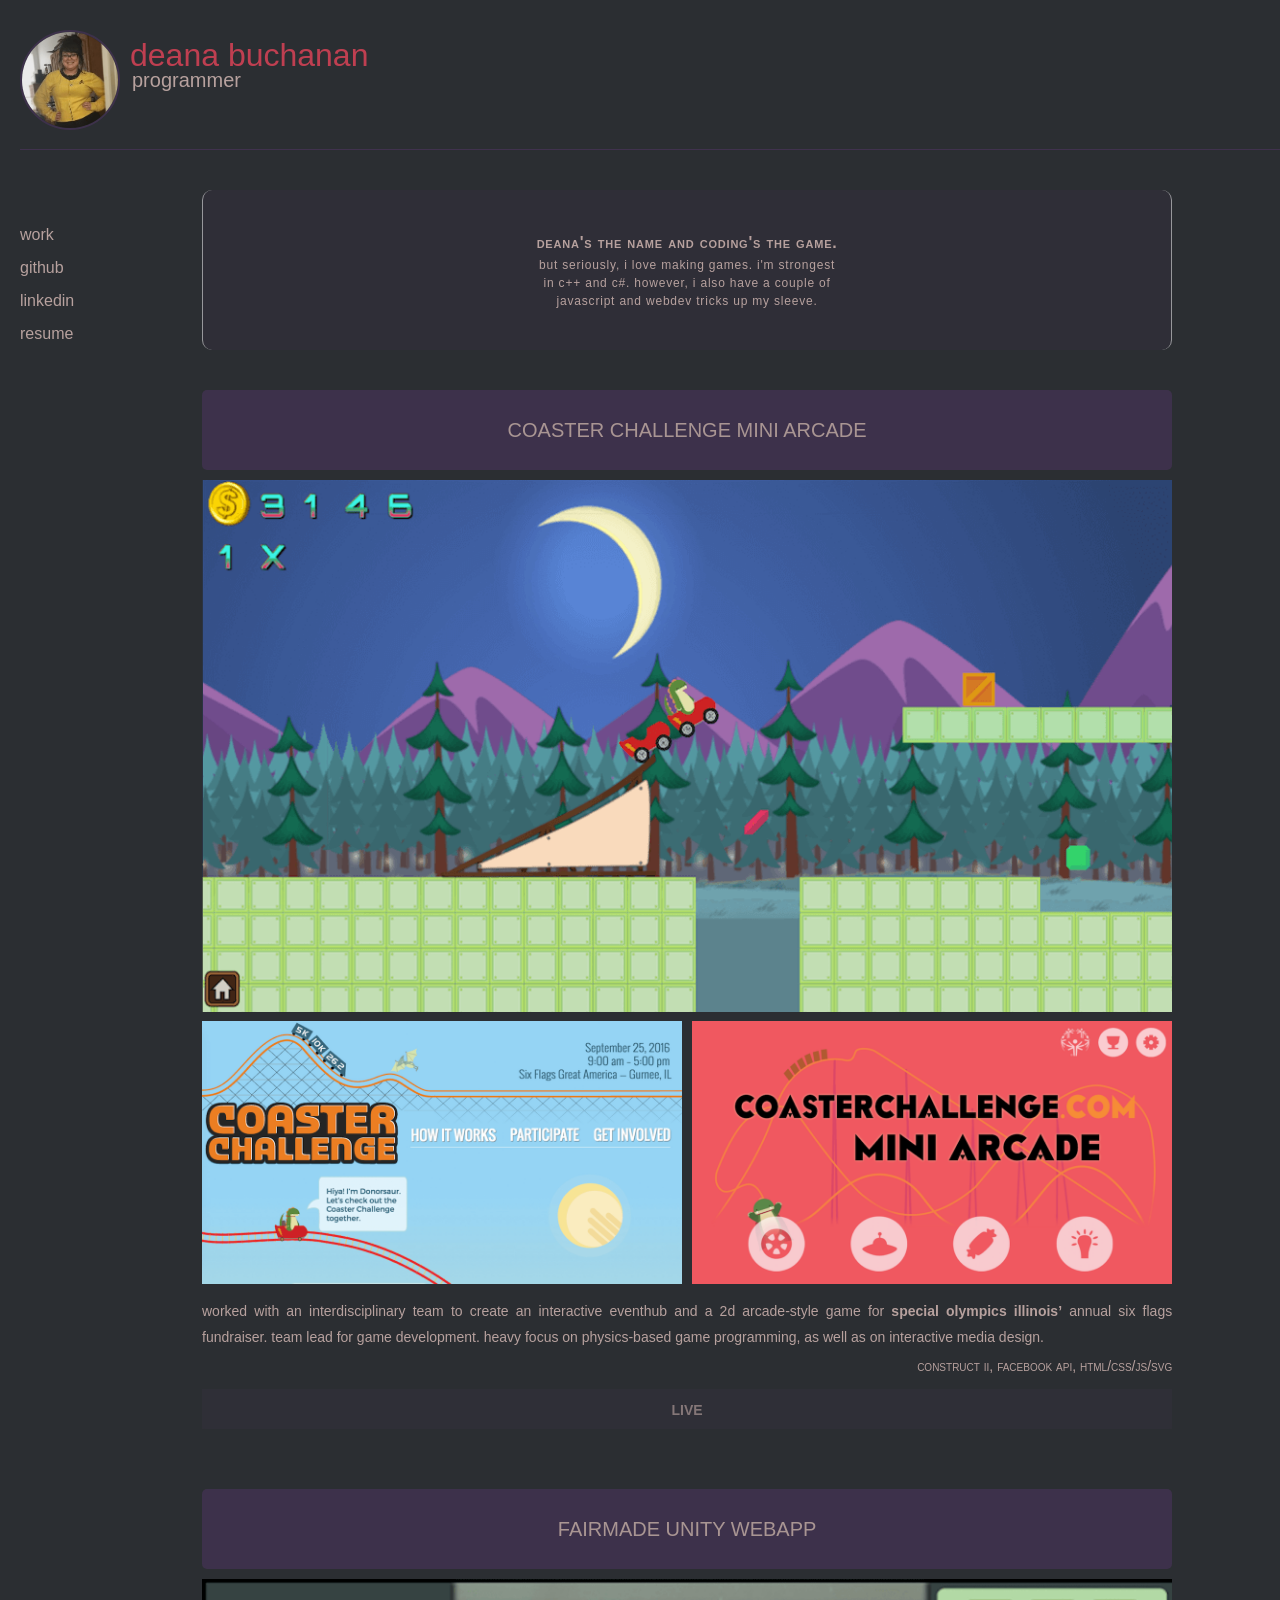
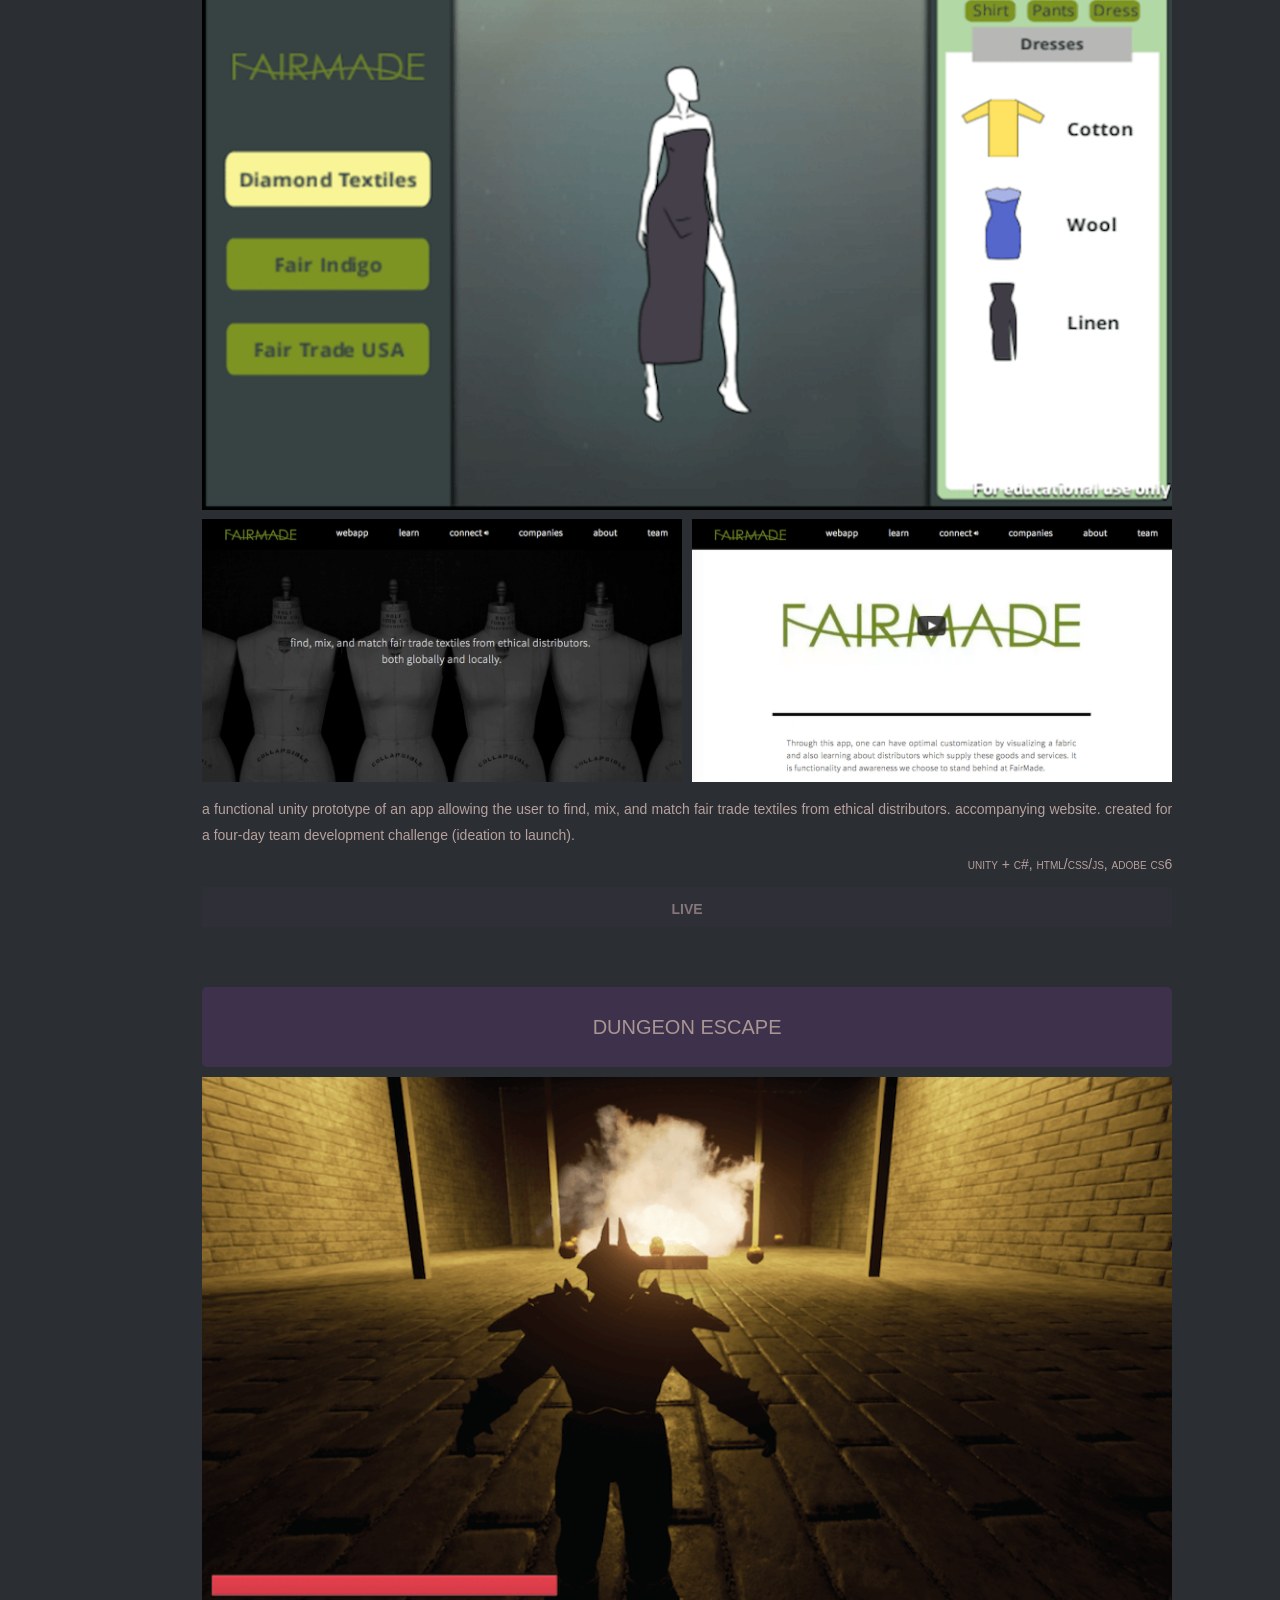
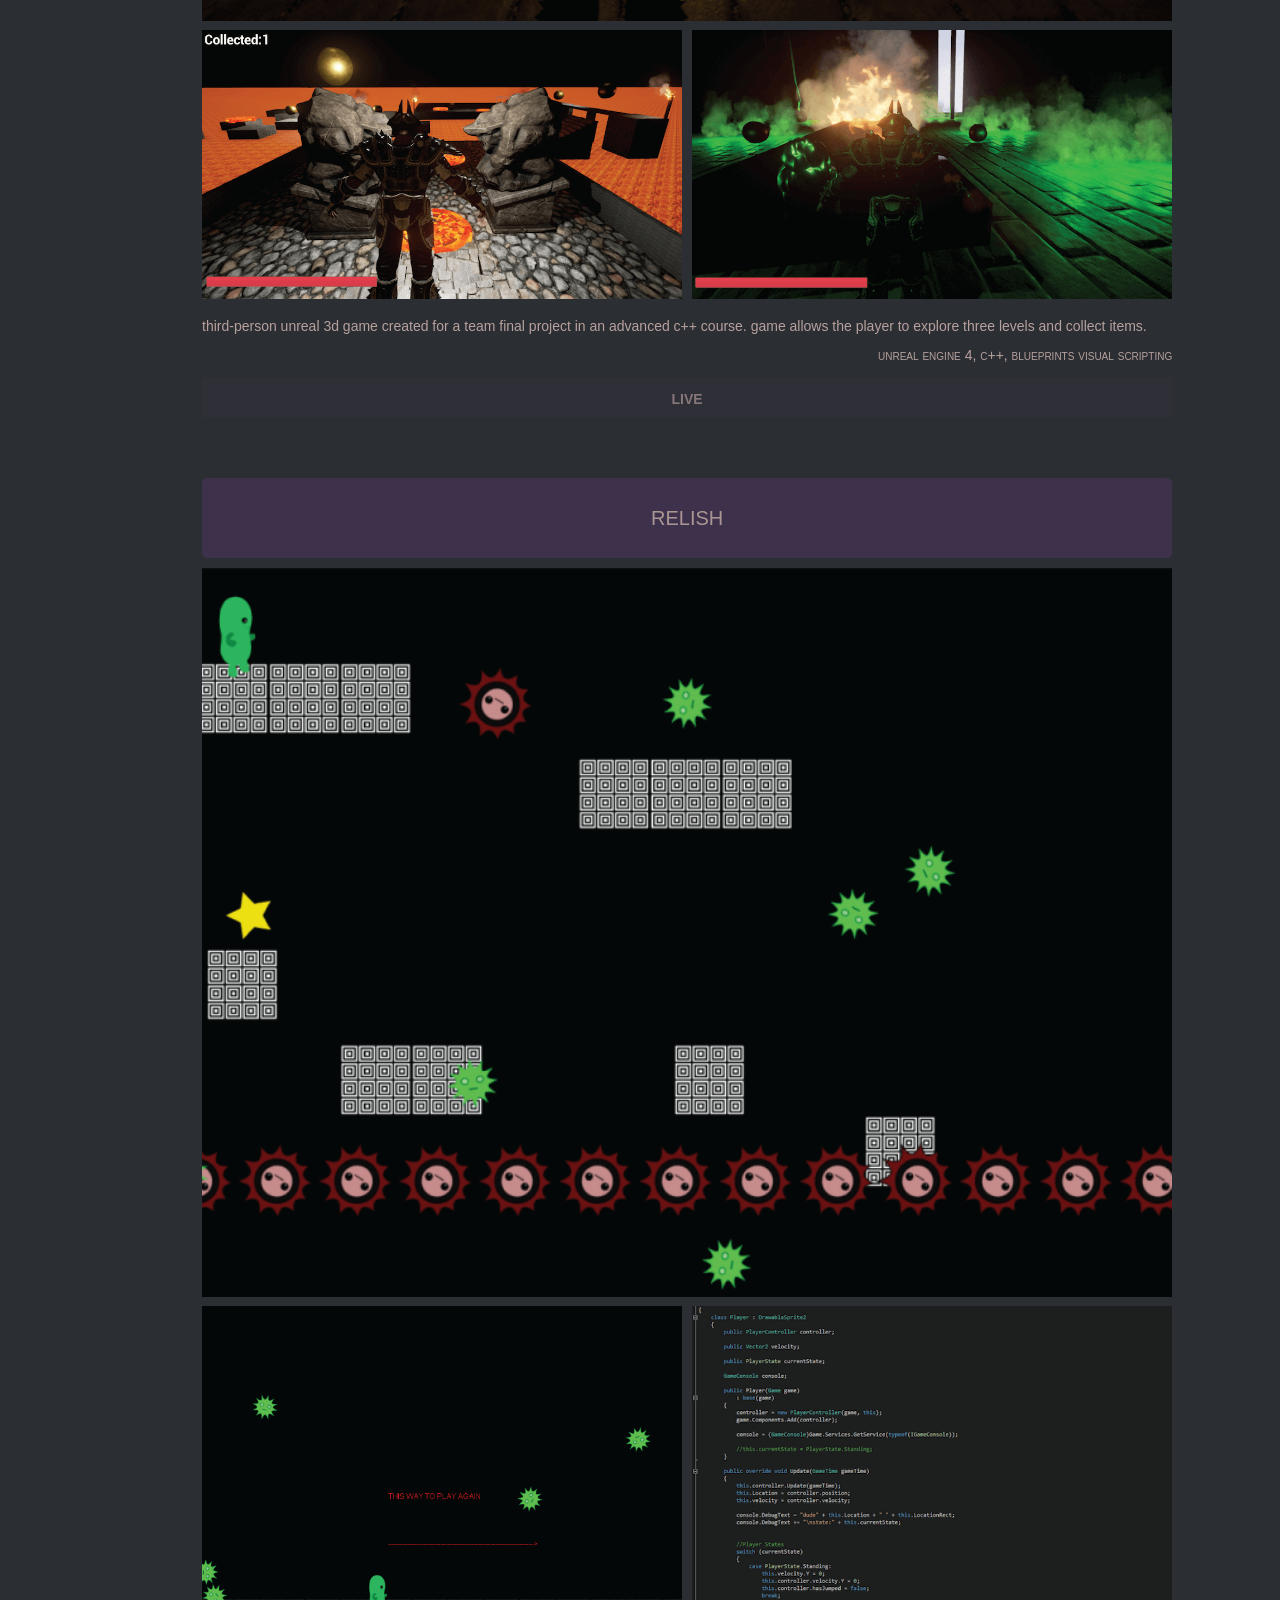
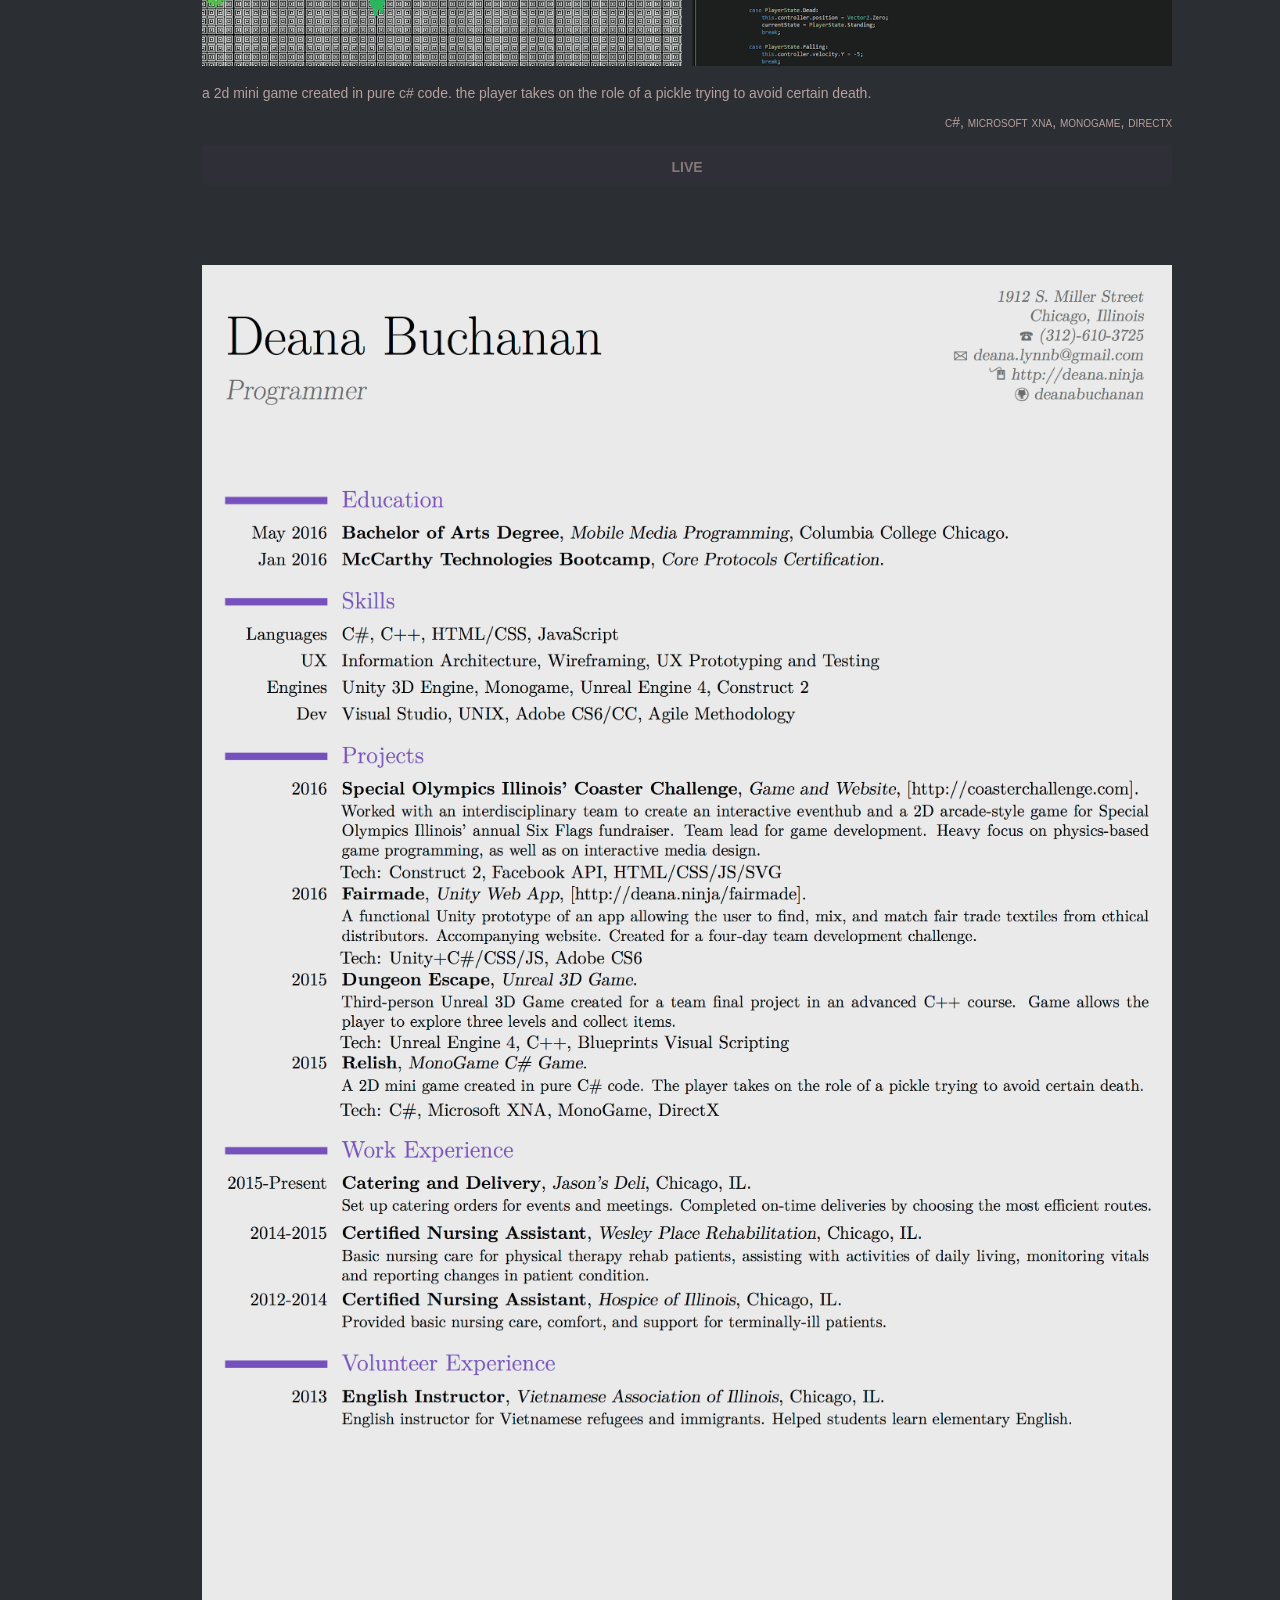
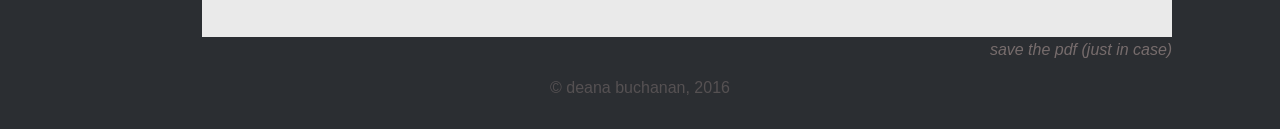
<file: index.html>
<!DOCTYPE html>
<html>
<head>
    <meta charset="utf-8"/>
    <meta name="viewport" content="width=device-width, initial-scale=1.0">
    <meta name="author" content="Emily Elizabeth Kolar"/>
    <meta name="keywords" content="deana buchanan portfolio programmer chicago">
    <title>deana buchanan</title>
    <link rel="stylesheet" href="./css/vendor/normalize.min.css" type="text/css"/>
    <link rel="stylesheet" href="./lightbox/css/lightbox.css" type="text/css"/>
    <link rel="stylesheet" href="./css/css.css" type="text/css"/>
	<link href="https://fonts.googleapis.com/css?family=Open+Sans:400,300,600' rel='stylesheet" type="text/css"/>
	<script src="./js/vendor/jquery-2.min.js"  type="text/javascript"></script>
</head>
<body>
	
	<header class="header" id="home">
			<img src="./images/tinified/deana2.png" class="headshot" alt="deana buchanan photo"/>
			<div class="headerText">
				<h1 class="h1">Deana Buchanan</h1>
				<h3 class="tagline">Programmer</h3>
			</div>

	</header>
	
	
	<main class="main">
		
		<div class="sidebar">
			
			<nav class="nav">
				
				<ul class="navList" id="navList">
					<li class="navLink">
						<a href="#work">
							Work
						</a>
					</li>
					<li class="navLink">
						<a href="https://github.com/deanabuchanan/" target="_blank">
							Github
						</a>
					</li>
					<li class="navLink">
						<a href="https://www.linkedin.com/in/deana-buchanan-38894b114" target="_blank">
							LinkedIn
						</a>
					</li>
					<li class="navLink">
						<a href="#resume">
							Resume
						</a>
					</li>
				</ul>
				
			</nav>
			
		</div>
		
		
		<div class="content">
			
			<div class="aboutContainer">
				<div class="aboutDeana">
					<strong>deana's the name and coding's the game.</strong><br/>
					<sub class="subAbout">
						but seriously, i love making games. i'm
						strongest
						<br/>in c++ and c#. however, i also have a couple of
						<br/>javascript and webdev tricks up my sleeve.
					</sub>
				</div>
			</div>
			
			
			<ul class="workList" id="work">
				
				<!--====================================================
				========================================================
					.workItem is a project section
				========================================================
				=====================================================-->

				<li class="workItem coaster" id="coaster">
				
					<a href="http://coaster.soill.org" target="_blank" class="titleLink">
						<div class="titleBar">
							<h4 class="h4">Coaster Challenge Mini Arcade</h4>
						</div>
					</a>
					
					<!--====================================================
					========================================================
						.desktopSpread shows up at 760px and larger
					========================================================
					=====================================================-->
					<div class="desktopSpread" id="desktop-spread">
						<a class="spreadLarge" href="./images/tinified/rampslevel.png" data-lightbox="coasterchallenge-dts">
							<img src="./images/tinified/rampslevel.png" alt="Ramps Level"/>
						</a>
						<div class="spreadMinis">
							<a class="spreadMini" href="./images/tinified/sitelanding.png" data-lightbox="coasterchallenge-dts">
								<img src="./images/tinified/sitelanding.png" alt="Event website landing page"/>
							</a>
							<a class="spreadMini" href="./images/tinified/game.png" data-lightbox="coasterchallenge-dts">
								<img src="./images/tinified/game.png" alt="Game main menu"/>
							</a>
						</div>
					</div>
					
					<div class="infoBar coasterInfoBar" id="coasterText">
							Worked with an interdisciplinary team to create an interactive eventhub and a 2D arcade-style game for <strong><a href="https://soill.org" class="clientLink">Special Olympics Illinois’</a></strong> annual Six Flags fundraiser. Team lead for game development. Heavy focus on physics-based game programming, as well as on interactive media design. 
						<br/>
							<span class="tech">
								Construct II, Facebook API, HTML/CSS/JS/SVG
							</span>
						<button class="close" id="closeCoasterInfo">&times;</button>
					</div>
					
					<!--====================================================
					========================================================
						.descriptionBar shows up at all sizes, but on large
						screens onlly "LIVE"
					========================================================
					=====================================================-->
					<div class="descriptionBar">
						<!--====================================================
							on mobile, .slideshow kicks off the lightboxes
							the rest of the album images are hidden, in a div
							at the bottom of the page
						====================================================-->
						<a class="itemOption slideshow" href="./images/tinified/rampslevel.png" data-lightbox="coasterchallenge"><span class="optionText">Photos</span>
						</a>
						<a class="itemOption liveSite" href="http://coaster.soill.org" target="_blank">
							<span class="optionText">Live</span>
						</a>
						<div class="itemOption readInfo" id="coasterInfo">
							<a href="#" class="optionText" id="coasterAbout">About</span>
						</div>
					</div>
				
				</li> <!-- end of project workitem -->
				
				<li class="workItem fairmade" id="fairmade">
				
					<a href="http://deana.ninja/fairmade" target="_blank" class="titleLink">
						<div class="titleBar">
							<h4 class="h4">FairMade Unity Webapp</h4>
						</div>
					</a>
					
					<div class="desktopSpread" id="desktop-spread">
						<a class="spreadLarge" href="./images/tinified/fairmadeapp2.png" data-lightbox="fairmade-dts">
							<img src="./images/tinified/fairmadeapp2.png" alt="Ramps Level"/>
						</a>
						<div class="spreadMinis">
							<a class="spreadMini" href="./images/tinified/fairmadelanding.png" data-lightbox="fairmade-dts">
								<img src="./images/tinified/fairmadelanding.png" alt="Event website landing page"/>
							</a>
							<a class="spreadMini" href="./images/tinified/fairmadeabout.png" data-lightbox="fairmade-dts">
								<img src="./images/tinified/fairmadeabout.png" alt="Game main menu"/>
							</a>
						</div>
					</div>

					<div class="infoBar fairmadeInfoBar" id="fairmadeText">
							A functional Unity prototype of an app allowing the user to find, mix, and match fair trade textiles from ethical distributors. Accompanying website. Created for a four-day team development challenge (ideation to launch).
						<br/>
							<span class="tech">
								Unity + C#, HTML/CSS/JS, Adobe CS6
							</span>
						<button class="close" id="closeFairmadeInfo">&times;</button>
					</div>
					
					<div class="descriptionBar">
						<a class="itemOption slideshow" href="./images/tinified/fairmadeapp2.png" data-lightbox="fairmade"><span class="optionText">Photos</span>
						</a>
						<a class="itemOption liveSite" href="http://deana.ninja/fairmade" target="_blank">
							<span class="optionText">Live</span>
						</a>
						<div class="itemOption readInfo" id="fairmadeInfo">
							<a href="#" class="optionText" id="fairmadeAbout">About</span>
						</div>
					</div>
					
				</li>
				
				<li class="workItem dungeon" id="dungeon">
				
					<a href="#" target="_blank" class="titleLink">
						<div class="titleBar">
							<h4 class="h4">Dungeon Escape</h4>
						</div>
					</a>
					
					<!--====================================================
					========================================================
						DEANA TODO:
						fill in <img> 'alt' attributes
					========================================================
					=====================================================-->
					<div class="desktopSpread" id="desktop-spread">
						<a class="spreadLarge" href="./images/tinified/de2.png" data-lightbox="dungeon-dts">
							<img src="./images/tinified/de2.png" alt=""/>
						</a>
						<div class="spreadMinis">
							<a class="spreadMini" href="./images/tinified/de1.png" data-lightbox="dungeon-dts">
								<img src="./images/tinified/de1.png" alt=""/>
							</a>
							<a class="spreadMini" href="./images/tinified/de3.png" data-lightbox="dungeon-dts">
								<img src="./images/tinified/de3.png" alt=""/>
							</a>
						</div>
					</div>

					<div class="infoBar dungeonInfoBar" id="dungeonText">
							Third-person Unreal 3D Game created for a team final project in an advanced C++ course. Game allows the player to explore three levels and collect items.
						<br/>
						<span class="tech">
							Unreal Engine 4, C++, Blueprints Visual Scripting
						</span>
						<button class="close" id="closeDungeonInfo">&times;</button>
					</div>
					
					<div class="descriptionBar">
						<a class="itemOption slideshow" href="./images/tinified/de1.png" data-lightbox="dungeon"><span class="optionText">Photos</span>
						</a>
						<a class="itemOption liveSite" href="" target="_blank">
							<span class="optionText">Live</span>
						</a>
						<div class="itemOption readInfo" id="dungeonInfo">
							<a href="#" class="optionText" id="dungeonAbout">About</span>
						</div>
					</div>
					
				</li>
				
				<li class="workItem relish" id="relish">
				
					<a href="" target="_blank" class="titleLink">
						<div class="titleBar">
							<h4 class="h4">Relish</h4>
						</div>
					</a>
					
					<!--====================================================
					========================================================
						DEANA TODO:
						fill in <img> 'alt' attributes
					========================================================
					=====================================================-->
					<div class="desktopSpread" id="desktop-spread">
						<a class="spreadLarge" href="./images/tinified/relish1.png" data-lightbox="relish-dts">
							<img src="./images/tinified/relish1.png" alt=""/>
						</a>
						<div class="spreadMinis">
							<a class="spreadMini" href="./images/tinified/relish2.png" data-lightbox="relish-dts">
								<img src="./images/tinified/relish2.png" alt=""/>
							</a>
							<a class="spreadMini" href="./images/tinified/relishcodesnippet.png" data-lightbox="relish-dts">
								<img src="./images/tinified/relishcodesnippet.png" alt=""/>
							</a>
						</div>
					</div>
					
					<div class="infoBar relishInfoBar" id="relishText">
							A 2D mini game created in pure C# code. The player takes on the role of a pickle trying to avoid certain death. 						
						<br/>
						<span class="tech">
							C#, Microsoft XNA, MonoGame, DirectX
						</span>
						<button class="close" id="closeRelishInfo">&times;</button>
					</div>
					
					<div class="descriptionBar">
						<a class="itemOption slideshow" href="./images/tinified/relish1.png" data-lightbox="relish"><span class="optionText">Photos</span>
						</a>
						<a class="itemOption liveSite" href="" target="_blank">
							<span class="optionText">Live</span>
						</a>
						<div class="itemOption readInfo" id="relishInfo">
							<a href="#" class="optionText" id="relishAbout">About</span>
						</div>
					</div>
					
				</li>

			</ul>
			
			
			<div class="resume" id="resume">
				<a href="./DeanaBuchananRes.pdf" target="_blank">
					<img src="./images/tinified/deanares.png" alt="deanas resume photo with link to full"/>
				</a>
				<div class="dlLinkSpacer">
					<a class="dlResume" href="./DeanaBuchananRes.pdf" download="download">Save the PDF (just in case)</a>
				</div>
			</div>
		
		
		</div>


	</main>
	
	
	<!--====================================================
	========================================================
		for mobile version lightboxes
	========================================================
	=====================================================-->
	<div class="hiddenImages">
		<a href="./images/tinified/sitelanding.png" data-lightbox="coasterchallenge"></a>
		<a href="./images/tinified/game.png" data-lightbox="coasterchallenge"></a>
		<a href="./images/tinified/fairmadelanding.png" data-lightbox="fairmade"></a>
		<a href="./images/tinified/fairmadeabout.png" data-lightbox="fairmade"></a>
		<a href="./images/tinified/de2.png" data-lightbox="dungeon"></a>
		<a href="./images/tinified/de3.png" data-lightbox="dungeon"></a>
		<a href="./images/tinified/relish2.png" data-lightbox="relish"></a>
		<a href="./images/tinified/relishcodesnippet-mobile.png" data-lightbox="relish"></a>
	</div>
	
	<footer class="footer">
		<p class="copyright">&#169; Deana Buchanan, 2016</p>
	</footer>
	
<script type="text/javascript">
	window.addEventListener('load', function() {
		if (window.innerWidth >= 680) {
			var nav = document.querySelector('#navList');
			var scrolled = false;
			window.addEventListener('scroll', function(evt) {
				if (!scrolled && document.body.scrollTop > 150) {
					nav.classList.add('scrolled');
					scrolled = true;
				}
				if (scrolled && document.body.scrollTop < 150) {
					nav.classList.remove('scrolled');
					scrolled = false;
				}
			});
		}
		else {
			var control = true;
			var coasterInfo = document.querySelector('#coasterInfo');
			var closeCoaster = document.querySelector('#closeCoasterInfo');
			var coasterPop = document.querySelector('#coasterText');
			var fairmadeInfo = document.querySelector('#fairmadeInfo');
			var closeFairmade = document.querySelector('#closeFairmadeInfo');
			var fairmadePop = document.querySelector('#fairmadeText');
			var home = document.querySelector('#home');
			var dungeonInfo = document.querySelector('#dungeonInfo');
			var closeDungeon = document.querySelector('#closeDungeonInfo');
			var dungeonPop = document.querySelector('#dungeonText');
			var relishInfo = document.querySelector('#relishAbout');
			var closeRelishInfo = document.querySelector('#closeRelishInfo');	
			var relishPop = document.querySelector('#relishText');
			home.addEventListener('click', function(evt) {
				window.location = './index.html';
			});
			coasterInfo.addEventListener('click', function(evt) {
				evt.preventDefault();
				if (!control) {
					return null;
				}
				if (coasterPop.classList.contains('show')) {
					coasterPop.classList.remove('show');
					
				}
				else {
					coasterPop.classList.add('show');
				}
				control = false;
				setTimeout(function() {
					control = true;
				}, 500);
				
			});
			closeCoaster.addEventListener('click', function(evt) {
				evt.preventDefault();
				if (!control) {
					return null;
				}				
				coasterPop.classList.remove('show');
				control = false;
				setTimeout(function() {
					control = true;
				}, 500);
			});
			fairmadeInfo.addEventListener('click', function(evt) {
				evt.preventDefault();
				if (!control) {
					return null;
				}
				if (fairmadePop.classList.contains('show')) {
					fairmadePop.classList.remove('show');
				}
				else {
					fairmadePop.classList.add('show');
				}
				control = false;
				setTimeout(function() {
					control = true;
				}, 500);				
			});
			closeFairmade.addEventListener('click', function(evt) {
				evt.preventDefault();
				if (!control) {
					return null;
				}
				fairmadePop.classList.remove('show');
				control = false;
				setTimeout(function() {
					control = true;
				}, 500);
			});
			dungeonInfo.addEventListener('click', function(evt) {
				evt.preventDefault();
				if (!control) {
					return null;
				}
				if (dungeonPop.classList.contains('show')) {
					dungeonPop.classList.remove('show');
				}
				else {
					dungeonPop.classList.add('show');
				}
				control = false;
				setTimeout(function() {
					control = true;
				}, 500);				
			});
			closeDungeon.addEventListener('click', function(evt) {
				evt.preventDefault();
				if (!control) {
					return null;
				}
				dungeonPop.classList.remove('show');
				control = false;
				setTimeout(function() {
					control = true;
				}, 500);
			});
			relishInfo.addEventListener('click', function(evt) {
				evt.preventDefault();
				if (!control) {
					return null;
				}				
				if (relishPop.classList.contains('show')) {
					relishPop.classList.remove('show');
				}
				else {
					relishPop.classList.add('show');
				}			
				control = false;
				setTimeout(function() {
					control = true;
				}, 500);
			});
			closeRelishInfo.addEventListener('click', function(evt) {
				evt.preventDefault();
				if (!control) {
					return null;
				}
				relishPop.classList.remove('show');
				control = false;
				setTimeout(function() {
					control = true;
				}, 500);
			});
		}
	});	
</script>
<script src="./lightbox/js/lightbox.min.js" type="text/javascript"></script>
<script type="text/javascript">
	lightbox.option({
		'resizeDuration': 300,
		'wrapAround': true,
		'alwaysShowNavOnTouchDevices': true,
		'fadeDuration': 300
    });
</script>
</body>
</html>
</file>
<file: css/css.css>
html {
  box-sizing: border-box; }

*, *:before, *:after {
  box-sizing: inherit; }

body {
  background-color: #2b2e32;
  font-family: 'Open Sans', Helvetica, Arial, sans-serif;
  width: 100%;
  max-width: 100%; }

.header {
  width: 100%;
  height: 200px;
  -khtml-display: flex;
  -khtml-flex-direction: column;
  -khtml-justify-content: center;
  -o-display: flex;
  -o-flex-direction: column;
  -o-justify-content: center;
  -moz-display: flex;
  -moz-flex-direction: column;
  -moz-justify-content: center;
  -webkit-display: flex;
  -webkit-flex-direction: column;
  -webkit-justify-content: center;
  display: -webkit-box;
  display: -ms-flexbox;
  display: flex;
  -webkit-box-orient: vertical;
  -webkit-box-direction: normal;
  -ms-flex-direction: column;
  flex-direction: column;
  -webkit-box-pack: center;
  -ms-flex-pack: center;
  justify-content: center;
  text-align: center; }
  .header .h1 {
    font-weight: 500;
    margin: 0;
    color: #e54459;
    opacity: 0.8; }
    .header .h1:hover {
      cursor: pointer; }

#home {
  cursor: pointer; }

.headshot {
  height: 100px;
  width: 100px;
  -ms-flex-preferred-size: 50%;
  flex-basis: 50%;
  padding: 0;
  margin: 10px calc(50% - 50px) 0;
  border-radius: 50%;
  border: 2px solid #40324e;
  opacity: 0.9; }

.tagline {
  font-size: 20px;
  font-weight: 300;
  display: block;
  margin-top: -5px;
  text-transform: uppercase;
  color: #b7a19e;
  z-index: 900; }

.main {
  width: 100%;
  max-width: 100%;
  -webkit-display: flex;
  display: -webkit-box;
  display: -ms-flexbox;
  display: flex;
  -ms-flex-wrap: wrap;
  flex-wrap: wrap; }
  .main .sidebar {
    max-width: 300px;
    width: 80%;
    margin: 10px auto;
    -ms-flex-preferred-size: 80%;
    flex-basis: 80%;
    height: 65px;
    border-top: 1px solid rgba(183, 161, 158, 0.6);
    border-bottom: 1px solid rgba(183, 161, 158, 0.6);
    display: -webkit-box;
    display: -ms-flexbox;
    display: flex;
    -webkit-box-orient: vertical;
    -webkit-box-direction: normal;
    -ms-flex-direction: column;
    flex-direction: column;
    -webkit-box-pack: center;
    -ms-flex-pack: center;
    justify-content: center; }
    .main .sidebar .navList {
      width: 100%;
      max-width: 100%;
      display: -webkit-box;
      display: -ms-flexbox;
      display: flex;
      -ms-flex-pack: distribute;
      justify-content: space-around;
      list-style: none;
      padding-left: 0;
      list-style: none;
      font-size: 16px;
      text-transform: lowercase;
      font-variant: small-caps;
      font-weight: 300; }
    .main .sidebar a {
      text-decoration: none;
      color: #b7a19e; }
      .main .sidebar a:hover {
        -webkit-animation: slowColor 10s;
        animation: slowColor 10s;
        -webkit-animation-iteration-count: infinite;
        animation-iteration-count: infinite;
        -webkit-animation-direction: alternate;
        animation-direction: alternate;
        -webkit-animation-timing-function: ease-in-out;
        animation-timing-function: ease-in-out; }
  .main .content {
    width: 100%;
    max-width: 100%;
    margin: 0 auto; }
  .main .aboutDeana {
    width: 90%;
    max-width: 300px;
    margin: 20px auto 0;
    text-align: center;
    color: #b7a19e;
    font-weight: 300;
    letter-spacing: 0.05em;
    text-transform: lowercase;
    font-variant: small-caps; }
  .main .subAbout {
    font-variant: normal; }
  .main .workList {
    width: 100%;
    display: -webkit-box;
    display: -ms-flexbox;
    display: flex;
    -webkit-flex-wrap: wrap;
    -webkit-display: flex;
    -ms-flex-wrap: wrap;
    flex-wrap: wrap;
    list-style: none;
    -webkit-box-pack: center;
    -ms-flex-pack: center;
    justify-content: center;
    margin-top: 30px;
    padding-left: 0; }
    .main .workList .workItem {
      height: 300px;
      width: 100%;
      max-width: 300px;
      margin: 10px calc(50% - 150px);
      overflow: hidden;
      background-position: center center;
      background-repeat: no-repeat;
      border-radius: 3px;
      background-size: auto 100%;
      background-color: #2b2e32; }
      .main .workList .workItem.coaster {
        background-image: url("../images/tinified/rampslevel.png"); }
      .main .workList .workItem.fairmade {
        background-image: url("../images/tinified/fairmadeapp2.png"); }
      .main .workList .workItem.dungeon {
        background-image: url("../images/tinified/de2.png"); }
      .main .workList .workItem.relish {
        background-image: url("../images/tinified/relish1.png"); }
      .main .workList .workItem.ghost {
        display: none; }
      .main .workList .workItem a {
        text-decoration: none; }
      .main .workList .workItem .titleBar {
        height: 60px;
        width: 100%;
        background-color: #40324e;
        -webkit-display: flex;
        -webkit-flex-direction: column;
        -webkit-justify-content: center;
        display: -webkit-box;
        display: -ms-flexbox;
        display: flex;
        -webkit-box-orient: vertical;
        -webkit-box-direction: normal;
        -ms-flex-direction: column;
        flex-direction: column;
        -webkit-box-pack: center;
        -ms-flex-pack: center;
        justify-content: center;
        text-align: center;
        color: #FFF;
        line-height: 20px;
        color: #b7a19e;
        opacity: 0.9; }
        .main .workList .workItem .titleBar .h4:hover {
          -webkit-animation: optionHover 5s;
          animation: optionHover 5s;
          color: #e54459; }
      .main .workList .workItem .subheading {
        font-weight: 300; }
      .main .workList .workItem .infoBar {
        display: none;
        position: absolute;
        width: 300px;
        height: 200px;
        padding: 10px;
        text-align: justify;
        text-transform: lowercase;
        color: #EEE;
        background-color: #40324e;
        -webkit-animation: disappear 0.4s;
        animation: disappear 0.4s;
        opacity: 0;
        font-weight: 300;
        font-size: 14px; }
        .main .workList .workItem .infoBar.show {
          display: block;
          -webkit-animation: appear 0.4s;
          animation: appear 0.4s;
          opacity: 0.98; }
        .main .workList .workItem .infoBar .interiorText {
          height: calc(100% - 40px);
          overflow: scroll;
          line-height: 20px;
          font-weight: 300; }
      .main .workList .workItem .clientLink {
        color: #EEE;
        text-decoration: none; }
        .main .workList .workItem .clientLink:hover {
          color: rgba(183, 161, 158, 0.3); }
      .main .workList .workItem .tech {
        color: #EEE;
        font-variant: small-caps;
        display: block;
        width: 100%;
        text-align: center;
        margin-top: 3px; }
      .main .workList .workItem .close {
        color: #f76377;
        font-size: 20px;
        height: 26px;
        width: 40px;
        position: absolute;
        bottom: 2px;
        left: calc(50% - 20px);
        text-align: center;
        border: none;
        outline: none;
        background-color: #FFFFFF;
        border-radius: 3px;
        display: -webkit-box;
        display: -ms-flexbox;
        display: flex;
        -webkit-box-orient: vertical;
        -webkit-box-direction: normal;
        -ms-flex-direction: column;
        flex-direction: column;
        -webkit-box-pack: center;
        -ms-flex-pack: center;
        justify-content: center;
        -webkit-box-align: center;
        -ms-flex-align: center;
        align-items: center; }
        .main .workList .workItem .close:hover {
          opacity: 0.8; }
      .main .workList .workItem .descriptionBar {
        height: 40px;
        width: 300px;
        margin-top: 200px;
        position: absolute;
        display: -webkit-box;
        display: -ms-flexbox;
        display: flex;
        -ms-flex-pack: distribute;
        justify-content: space-around;
        background-color: #40324e; }
      .main .workList .workItem .itemOption {
        -ms-flex-preferred-size: 33%;
        flex-basis: 33%;
        width: calc(100% / 3);
        border: none;
        height: 100%;
        background-size: 20px 22px;
        background-position: center center;
        background-repeat: no-repeat;
        opacity: 0.8;
        font-size: 16px; }
        .main .workList .workItem .itemOption.readInfo {
          cursor: pointer; }
        .main .workList .workItem .itemOption .optionText {
          width: 100%;
          height: 100%;
          text-align: center;
          display: block;
          text-transform: lowercase;
          font-variant: small-caps;
          text-decoration: none;
          color: #b7a19e;
          font-size: 16px;
          font-weight: 500;
          display: -webkit-box;
          display: -ms-flexbox;
          display: flex;
          -webkit-box-orient: vertical;
          -webkit-box-direction: normal;
          -ms-flex-direction: column;
          flex-direction: column;
          -webkit-box-pack: center;
          -ms-flex-pack: center;
          justify-content: center; }
        .main .workList .workItem .itemOption:hover {
          background-image: none;
          opacity: 1; }
          .main .workList .workItem .itemOption:hover .optionText {
            -webkit-animation: optionHover 1s;
            animation: optionHover 1s;
            color: #e54459; }
      .main .workList .workItem .itemOption:hover {
        opacity: 1; }

.desktopSpread {
  display: none; }

.resume {
  width: 80%;
  max-width: 80%;
  margin: 20px auto;
  opacity: 0.9; }
  .resume img {
    width: 100%;
    max-width: 100%;
    height: auto;
    min-height: 200px;
    background-color: #FFFFFF; }

.dlLinkSpacer {
  width: 100%;
  max-width: 100%;
  text-align: center; }

.dlResume {
  margin-top: 5px;
  color: rgba(183, 161, 158, 0.6);
  text-decoration: none;
  font-style: italic;
  text-transform: lowercase; }

.hiddenImages {
  visibility: hidden; }

.footer {
  height: 30px;
  width: 60%;
  max-width: 60%;
  margin: 20px auto;
  text-align: center;
  color: #b7a19e;
  opacity: 0.3;
  text-transform: lowercase; }

@media (min-width: 680px) {
  .header {
    text-align: left;
    padding: 30px;
    padding-left: 0;
    opacity: 1;
    height: 150px;
    width: 60%;
    max-width: 60%;
    border-bottom: 1px solid #40324e;
    margin-left: 20px;
    -webkit-box-orient: horizontal;
    -webkit-box-direction: normal;
    -ms-flex-direction: row;
    flex-direction: row;
    -webkit-box-pack: start;
    -ms-flex-pack: start;
    justify-content: flex-start; }
    .header .h1 {
      text-transform: lowercase; }
  .tagline {
    font-size: 20px;
    font-weight: 300;
    margin-left: 2px;
    font-variant: normal;
    text-transform: lowercase; }
  .headshot {
    -ms-flex-preferred-size: 100px;
    flex-basis: 100px;
    margin: 0 10px 0 0; }
  .headerText {
    display: -webkit-box;
    display: -ms-flexbox;
    display: flex;
    height: 100%;
    -webkit-box-orient: vertical;
    -webkit-box-direction: normal;
    -ms-flex-direction: column;
    flex-direction: column;
    -webkit-box-pack: center;
    -ms-flex-pack: center;
    justify-content: center; }
  .main {
    -ms-flex-wrap: nowrap;
    flex-wrap: nowrap;
    margin-top: 40px; }
    .main .sidebar {
      max-width: 20%;
      width: 20%;
      margin: 20px 0;
      -ms-flex-preferred-size: 20%;
      flex-basis: 20%;
      height: 100%;
      border-top: none;
      border-bottom: none;
      display: -webkit-box;
      display: -ms-flexbox;
      display: flex;
      -webkit-box-orient: vertical;
      -webkit-box-direction: normal;
      -ms-flex-direction: column;
      flex-direction: column;
      -webkit-box-pack: start;
      -ms-flex-pack: start;
      justify-content: flex-start; }
      .main .sidebar .navList {
        width: 100%;
        max-width: 100%;
        display: -webkit-box;
        display: -ms-flexbox;
        display: flex;
        -webkit-box-orient: vertical;
        -webkit-box-direction: normal;
        -ms-flex-direction: column;
        flex-direction: column;
        -webkit-box-pack: start;
        -ms-flex-pack: start;
        justify-content: flex-start;
        list-style: none;
        padding-left: 20px;
        list-style: none;
        font-size: 16px;
        font-variant: normal; }
        .main .sidebar .navList.scrolled {
          top: 60px;
          float: left;
          position: fixed; }
          .main .sidebar .navList.scrolled .navLink {
            border-bottom: 1px solid rgba(183, 161, 158, 0.3);
            -webkit-animation: appearBorder 1s;
            animation: appearBorder 1s;
            width: 80px;
            max-width: 80px; }
        .main .sidebar .navList .navLink {
          margin-bottom: 15px; }
    .main .content {
      width: 80%;
      max-width: 80%;
      -ms-flex-preferred-size: 80%;
      flex-basis: 80%;
      margin: 0 auto;
      height: auto;
      padding-left: 10px; }
    .main .aboutContainer {
      width: 90%;
      max-width: 90%;
      margin-right: 10%;
      background-color: rgba(64, 50, 78, 0.2);
      border-left: 1px solid rgba(255, 255, 255, 0.5);
      border-right: 1px solid rgba(255, 255, 255, 0.5);
      border-radius: 10px;
      text-align: center;
      height: 160px;
      display: -webkit-box;
      display: -ms-flexbox;
      display: flex;
      -webkit-box-orient: vertical;
      -webkit-box-direction: normal;
      -ms-flex-direction: column;
      flex-direction: column;
      -webkit-box-pack: center;
      -ms-flex-pack: center;
      justify-content: center; }
    .main .aboutDeana {
      width: 100%;
      max-width: 100%;
      margin-top: 0px;
      padding: 0;
      text-align: center;
      color: #b7a19e;
      font-weight: 300;
      letter-spacing: 0.05em;
      text-transform: lowercase;
      font-variant: small-caps; }
    .main .subAbout {
      text-align: left;
      text-decoration: none; }
    .main .workList {
      width: 90%;
      max-width: 90%;
      height: auto;
      display: -webkit-box;
      display: -ms-flexbox;
      display: flex;
      -webkit-flex-wrap: wrap;
      -webkit-display: flex;
      -ms-flex-wrap: wrap;
      flex-wrap: wrap;
      list-style: none;
      -webkit-box-pack: center;
      -ms-flex-pack: center;
      justify-content: center;
      margin-top: 40px;
      margin-right: 10%;
      padding-left: 0; }
      .main .workList .workItem {
        height: auto;
        width: 100%;
        max-width: 1000px;
        margin: 0 auto 60px;
        overflow: visible;
        background-color: #2b2e32; }
        .main .workList .workItem.coaster {
          background-image: none; }
        .main .workList .workItem.fairmade {
          background-image: none; }
        .main .workList .workItem.dungeon {
          background-image: none; }
        .main .workList .workItem.relish {
          background-image: none; }
        .main .workList .workItem .titleBar {
          height: 80px;
          width: 100%;
          max-width: 1000px;
          background-color: #40324e;
          -webkit-display: flex;
          -webkit-flex-direction: column;
          -webkit-justify-content: center;
          display: -webkit-box;
          display: -ms-flexbox;
          display: flex;
          -webkit-box-orient: vertical;
          -webkit-box-direction: normal;
          -ms-flex-direction: column;
          flex-direction: column;
          -webkit-box-pack: center;
          -ms-flex-pack: center;
          justify-content: center;
          -ms-flex-line-pack: center;
          align-content: center;
          text-align: center;
          color: #b7a19e;
          line-height: 20px;
          opacity: 0.9;
          border-radius: 5px; }
          .main .workList .workItem .titleBar .h4 {
            font-size: 20px;
            font-weight: 400;
            text-transform: uppercase;
            margin-top: 0;
            margin-bottom: 0;
            height: 100%;
            -webkit-display: flex;
            -webkit-flex-direction: column;
            -webkit-justify-content: center;
            display: -webkit-box;
            display: -ms-flexbox;
            display: flex;
            -webkit-box-orient: vertical;
            -webkit-box-direction: normal;
            -ms-flex-direction: column;
            flex-direction: column;
            -webkit-box-pack: center;
            -ms-flex-pack: center;
            justify-content: center;
            -webkit-box-align: center;
            -ms-flex-align: center;
            align-items: center; }
        .main .workList .workItem .subheading {
          font-weight: 300; }
        .main .workList .workItem .infoBar {
          display: block;
          position: initial;
          position: static;
          width: 100%;
          max-width: 1000px;
          height: auto;
          margin: 10px 0 10px;
          padding: 0;
          text-align: justify;
          color: #b7a19e;
          background-color: #2b2e32;
          opacity: 1;
          line-height: 26px; }
        .main .workList .workItem .close {
          display: none; }
        .main .workList .workItem .clientLink {
          color: #b7a19e; }
          .main .workList .workItem .clientLink:hover {
            color: rgba(183, 161, 158, 0.3); }
        .main .workList .workItem .tech {
          color: #b7a19e;
          opacity: 1;
          text-align: right; }
        .main .workList .workItem .descriptionBar {
          width: 100%;
          max-width: 1000px;
          margin-top: 10px;
          position: initial;
          background-color: rgba(64, 50, 78, 0.2); }
        .main .workList .workItem .itemOption {
          width: 100%;
          font-size: 20px; }
          .main .workList .workItem .itemOption.readInfo, .main .workList .workItem .itemOption.slideshow {
            display: none; }
          .main .workList .workItem .itemOption.liveSite {
            width: 100%;
            -ms-flex-preferred-size: 100%;
            flex-basis: 100%;
            max-width: 100%; }
          .main .workList .workItem .itemOption .optionText {
            font-size: 20px;
            font-weight: 600;
            opacity: 0.8; }
            .main .workList .workItem .itemOption .optionText.readInfo, .main .workList .workItem .itemOption .optionText.slideshow {
              display: none; }
  .resume {
    width: 90%;
    max-width: 90%;
    margin: 20px 5% 0 0; }
  .dlLinkSpacer {
    text-align: right; }
  .desktopSpread {
    display: block;
    width: 100%;
    max-width: 100%;
    height: auto;
    margin: 10px 0 0;
    background-color: #2b2e32; }
    .desktopSpread .spreadMinis {
      width: 100%;
      max-width: 100%;
      display: -webkit-box;
      display: -ms-flexbox;
      display: flex;
      -ms-flex-wrap: nowrap;
      flex-wrap: nowrap; }
    .desktopSpread .spreadMini {
      -ms-flex-preferred-size: 50%;
      flex-basis: 50%;
      margin: 0; }
      .desktopSpread .spreadMini:nth-child(odd) {
        padding-right: 5px; }
      .desktopSpread .spreadMini:nth-child(even) {
        padding-left: 5px; }
    .desktopSpread .spreadLarge {
      width: 100%; }
    .desktopSpread .spreadLarge img {
      width: 100%;
      max-width: 100%;
      margin: 0 0 5px 0; }
    .desktopSpread .spreadMini img {
      width: 100%;
      max-width: 100%;
      margin: 0; }
  .aboutDeana
.footer {
    width: 100%;
    max-width: 100%;
    margin: 40px 0 0 0;
    color: #b7a19e;
    opacity: 0.3;
    border-top: none;
    padding: 20px 0 0 0;
    text-align: center; } }

@media (min-width: 980px) {
  .main .sidebar {
    -ms-flex-preferred-size: 15%;
    flex-basis: 15%;
    width: 15%;
    max-width: 15%; }
    .main .sidebar .navList.scrolled .navLink {
      width: 100px;
      max-width: 100px;
      -webkit-animation: appearBorderLong 1s;
      animation: appearBorderLong 1s; }
  .main .content {
    width: 85%;
    max-width: 85%;
    -ms-flex-preferred-size: 85%;
    flex-basis: 85%; } }

@media (min-width: 1280px) {
  .main, .header, .footer {
    max-width: 1280px;
    width: 1280px; } }

@-webkit-keyframes slowColor {
  0%
{
    color: #b7a19e; }
  40%
{
    color: #e54459; }
  70%
{
    color: #e54459; }
  100%
{
    color: #b7a19e; } }

@keyframes slowColor {
  0%
{
    color: #b7a19e; }
  40%
{
    color: #e54459; }
  70%
{
    color: #e54459; }
  100%
{
    color: #b7a19e; } }

@-webkit-keyframes optionHover {
  0%
{
    color: #b7a19e; }
  100%
{
    color: #e54459; } }

@keyframes optionHover {
  0%
{
    color: #b7a19e; }
  100%
{
    color: #e54459; } }

@-webkit-keyframes appear {
  0%
{
    opacity: 0; }
  100%
{
    opacity: 0.98; } }

@keyframes appear {
  0%
{
    opacity: 0; }
  100%
{
    opacity: 0.98; } }

@-webkit-keyframes disappear {
  0%
{
    opacity: 0.98; }
  100%
{
    opacity: 0; } }

@keyframes disappear {
  0%
{
    opacity: 0.98; }
  100%
{
    opacity: 0; } }

@-webkit-keyframes appearBorder {
  0%
{
    width: 0; }
  100%
{
    width: 80px; } }

@keyframes appearBorder {
  0%
{
    width: 0; }
  100%
{
    width: 80px; } }

@-webkit-keyframes appearBorderLong {
  0%
{
    width: 0; }
  100%
{
    width: 100px; } }

@keyframes appearBorderLong {
  0%
{
    width: 0; }
  100%
{
    width: 100px; } }
</file>
